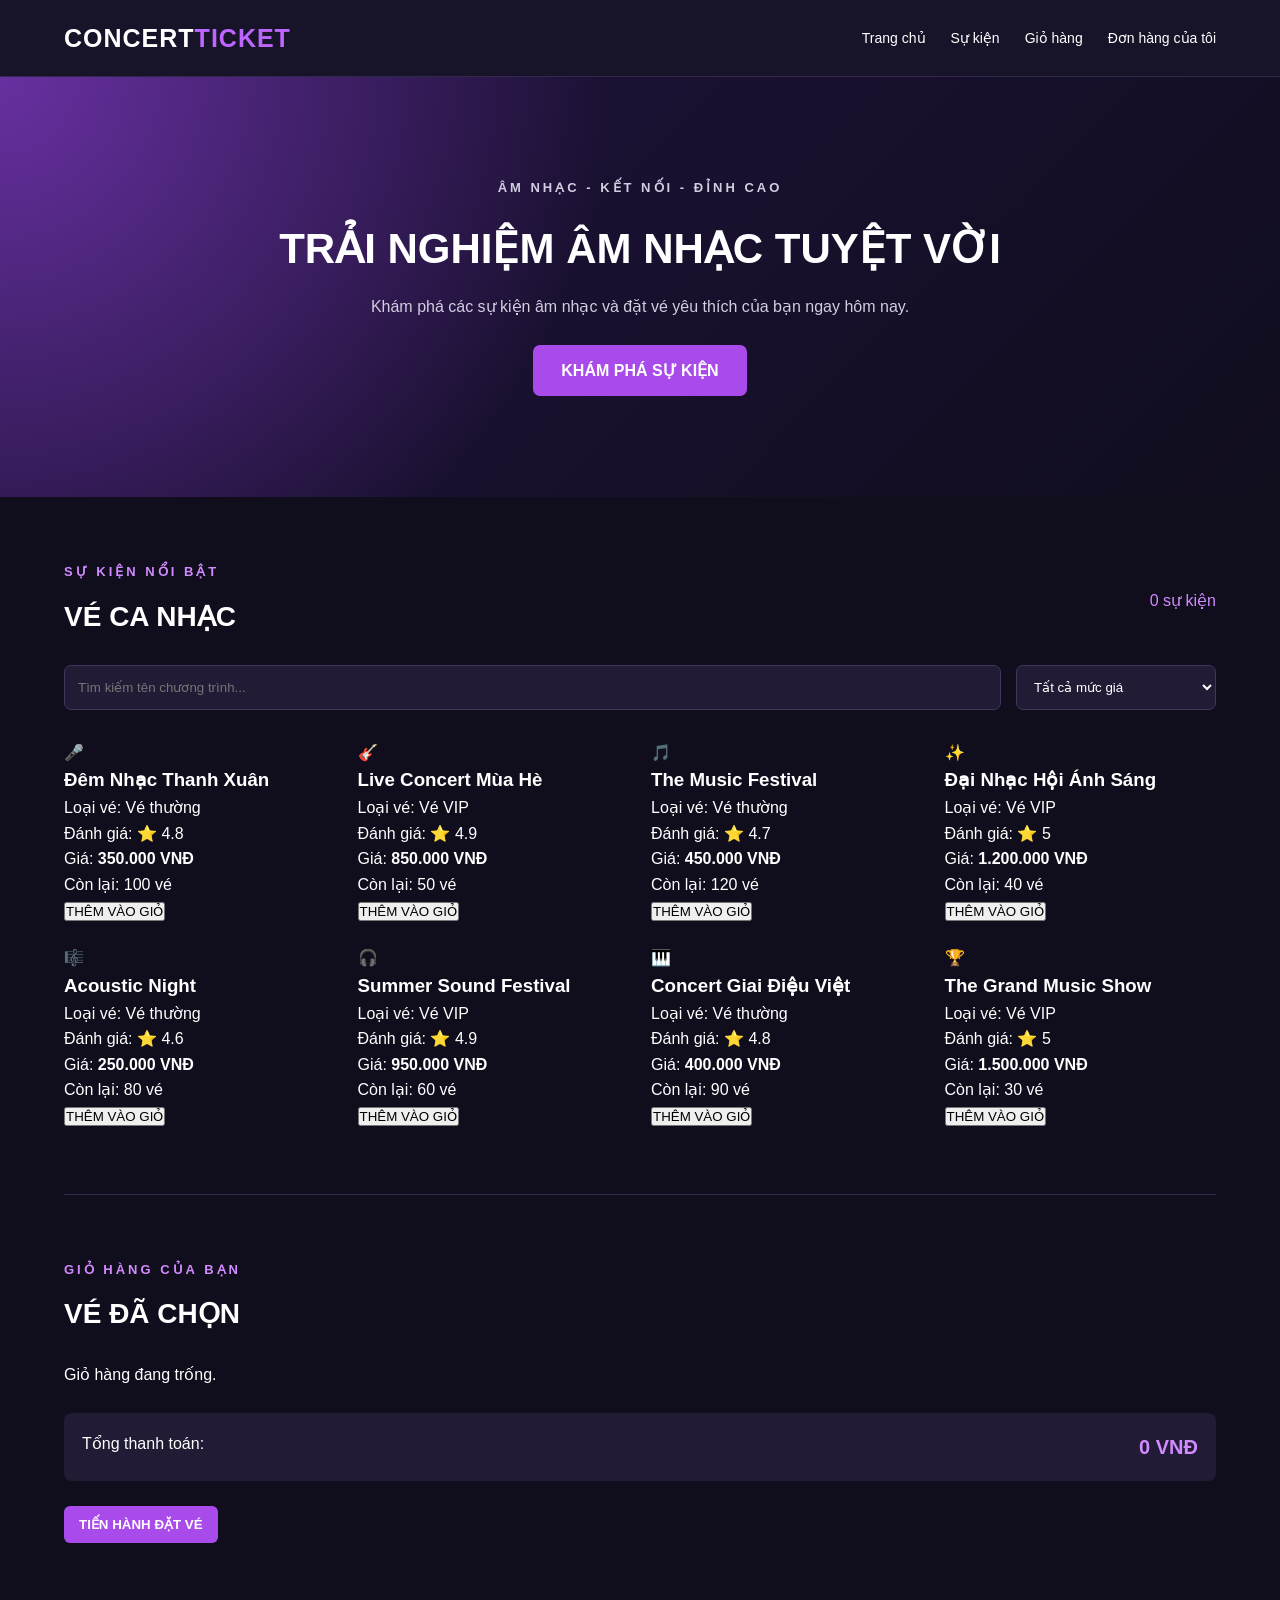
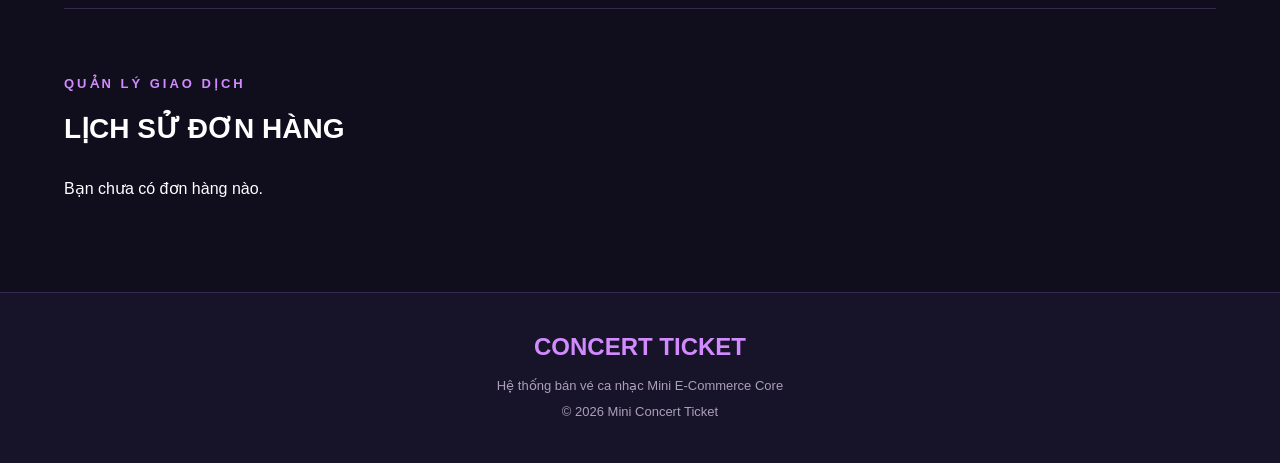
<file: index.html>
<!DOCTYPE html>
<html lang="vi">
<head>
    <meta charset="UTF-8">
    <meta http-equiv="refresh" content="0; url=web/index.html">
    <meta name="viewport" content="width=device-width, initial-scale=1.0">
    <title>Mini Concert Ticket</title>
</head>
<body>
    <p>Đang chuyển đến website bán vé...</p>
    <a href="web/index.html">Bấm vào đây nếu trang không tự chuyển.</a>
</body>
</html>
</file>
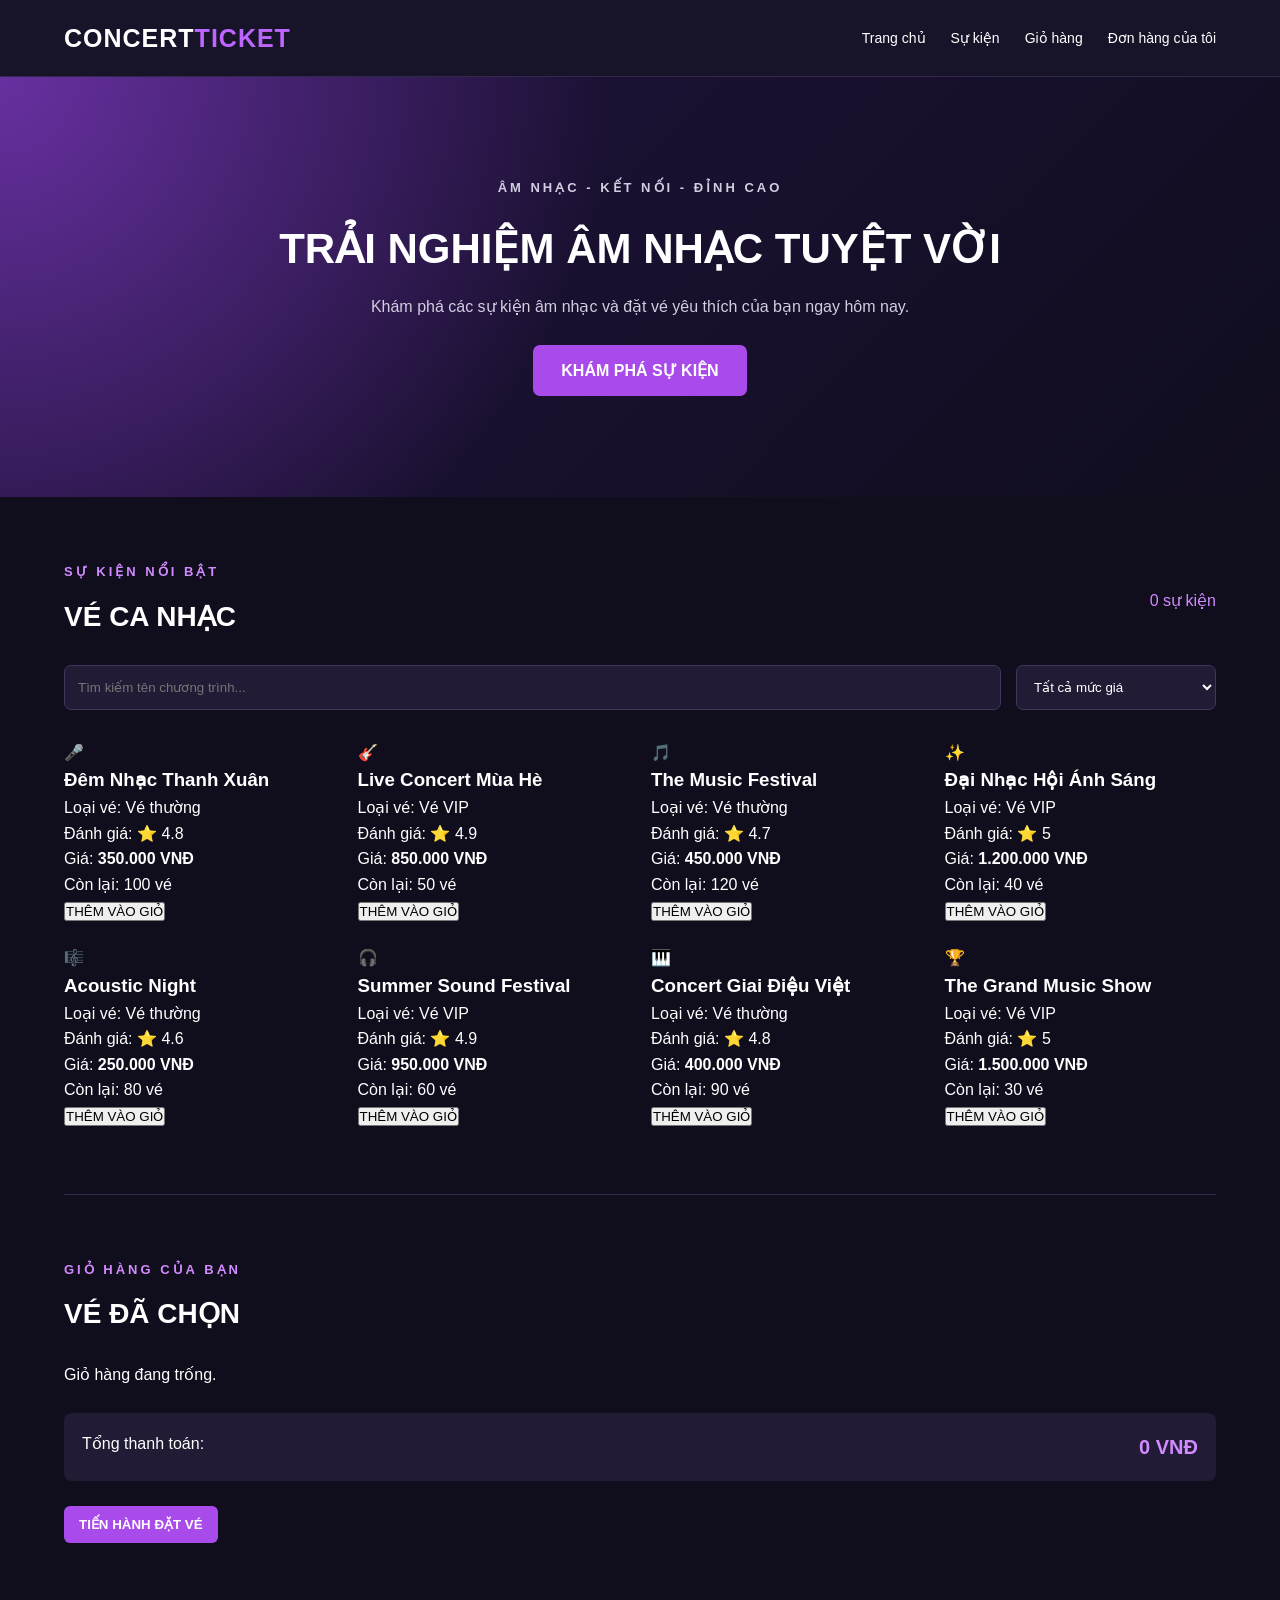
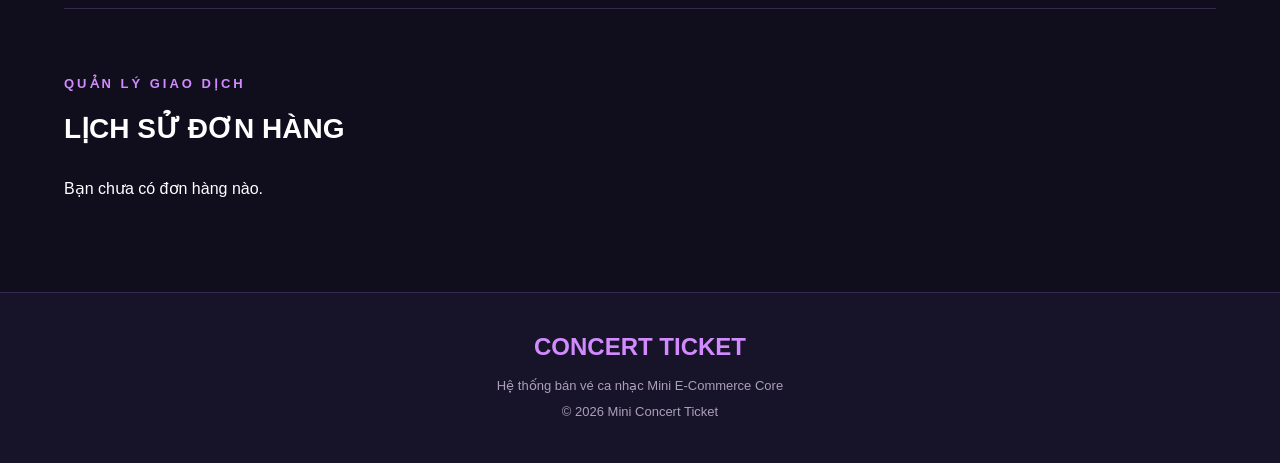
<file: web/index.html>
<!DOCTYPE html>
<html lang="vi">
<head>
    <meta charset="UTF-8">
    <meta name="viewport" content="width=device-width, initial-scale=1.0">
    <title>Mini Concert Ticket - Đặt vé ca nhạc</title>
    <link rel="stylesheet" href="style.css">
</head>
<body>

    <header class="header">
        <div class="container nav">
            <h1 class="logo">CONCERT<span>TICKET</span></h1>

            <nav>
                <a href="#home">Trang chủ</a>
                <a href="#events">Sự kiện</a>
                <a href="#cart">Giỏ hàng</a>
                <a href="#orders">Đơn hàng của tôi</a>
            </nav>
        </div>
    </header>

    <section class="hero" id="home">
        <div class="hero-content">
            <p class="subtitle">ÂM NHẠC - KẾT NỐI - ĐỈNH CAO</p>
            <h2>TRẢI NGHIỆM ÂM NHẠC TUYỆT VỜI</h2>
            <p>
                Khám phá các sự kiện âm nhạc và đặt vé yêu thích
                của bạn ngay hôm nay.
            </p>
            <a href="#events" class="hero-button">KHÁM PHÁ SỰ KIỆN</a>
        </div>
    </section>

    <main class="container">

        <section class="events-section" id="events">
            <div class="section-heading">
                <div>
                    <p class="subtitle">SỰ KIỆN NỔI BẬT</p>
                    <h2>VÉ CA NHẠC</h2>
                </div>
                <span id="event-count">0 sự kiện</span>
            </div>

            <div class="filter-bar">
                <input
                    type="text"
                    id="search-input"
                    placeholder="Tìm kiếm tên chương trình..."
                >

                <select id="price-filter">
                    <option value="all">Tất cả mức giá</option>
                    <option value="low">Dưới 500.000 VNĐ</option>
                    <option value="medium">500.000 - 1.000.000 VNĐ</option>
                    <option value="high">Trên 1.000.000 VNĐ</option>
                </select>
            </div>

            <div class="event-grid" id="product-list"></div>
        </section>

        <section class="cart-section" id="cart">
            <div class="section-heading">
                <div>
                    <p class="subtitle">GIỎ HÀNG CỦA BẠN</p>
                    <h2>VÉ ĐÃ CHỌN</h2>
                </div>
            </div>

            <div id="cart-list">
                <p class="empty-cart">Giỏ hàng đang trống.</p>
            </div>

            <div class="cart-total">
                <span>Tổng thanh toán:</span>
                <strong id="cart-total">0 VNĐ</strong>
            </div>

            <button id="checkout-button" class="checkout-button">
                TIẾN HÀNH ĐẶT VÉ
            </button>
        </section>

        <section class="orders-section" id="orders">
            <div class="section-heading">
                <div>
                    <p class="subtitle">QUẢN LÝ GIAO DỊCH</p>
                    <h2>LỊCH SỬ ĐƠN HÀNG</h2>
                </div>
            </div>

            <div id="order-list">
                <p class="empty-cart">Bạn chưa có đơn hàng nào.</p>
            </div>

            <div id="order-detail" class="order-detail"></div>
        </section>

    </main>

    <footer class="footer">
        <h2>CONCERT TICKET</h2>
        <p>Hệ thống bán vé ca nhạc Mini E-Commerce Core</p>
        <p>© 2026 Mini Concert Ticket</p>
    </footer>

    <script src="app.js"></script>
</body>
</html>
</file>
<file: web/style.css>
/* ========================================
   MINI CONCERT TICKET - STYLE.CSS
======================================== */

* {
    margin: 0;
    padding: 0;
    box-sizing: border-box;
}

html {
    scroll-behavior: smooth;
}

body {
    font-family: Arial, Helvetica, sans-serif;
    background: #100d1d;
    color: #ffffff;
    line-height: 1.6;
}

.container {
    width: 90%;
    max-width: 1200px;
    margin: auto;
}

/* HEADER */

.header {
    background: #171329;
    padding: 18px 0;
    position: sticky;
    top: 0;
    z-index: 100;
    border-bottom: 1px solid #30294b;
}

.nav {
    display: flex;
    justify-content: space-between;
    align-items: center;
    gap: 20px;
}

.logo {
    font-size: 25px;
    color: #ffffff;
    letter-spacing: 1px;
}

.logo span {
    color: #bd65ff;
}

nav {
    display: flex;
    gap: 25px;
    flex-wrap: wrap;
}

nav a {
    color: #ffffff;
    text-decoration: none;
    font-size: 14px;
    transition: 0.3s;
}

nav a:hover {
    color: #bd65ff;
}

/* HERO */

.hero {
    min-height: 420px;
    display: flex;
    align-items: center;
    justify-content: center;
    text-align: center;
    padding: 60px 20px;
    background:
        radial-gradient(circle at top left, #6730a0, transparent 45%),
        linear-gradient(135deg, #21133f, #100d1d);
}

.hero-content {
    max-width: 750px;
}

.subtitle {
    color: #d28aff;
    font-size: 13px;
    font-weight: bold;
    letter-spacing: 3px;
    margin-bottom: 12px;
}

.hero h2 {
    font-size: 42px;
    line-height: 1.2;
    margin-bottom: 20px;
}

.hero p {
    color: #d2cde0;
    margin-bottom: 25px;
}

.hero-button {
    display: inline-block;
    padding: 13px 28px;
    background: #a94bea;
    color: white;
    text-decoration: none;
    border-radius: 7px;
    font-weight: bold;
    transition: 0.3s;
}

.hero-button:hover {
    background: #c16aff;
    transform: translateY(-2px);
}

/* SECTION */

.events-section,
.cart-section,
.orders-section {
    padding: 65px 0;
}

.section-heading {
    display: flex;
    justify-content: space-between;
    align-items: center;
    gap: 20px;
    margin-bottom: 25px;
}

.section-heading h2 {
    font-size: 28px;
}

.section-heading span {
    color: #d28aff;
}

/* FILTER */

.filter-bar {
    display: flex;
    gap: 15px;
    margin-bottom: 30px;
}

.filter-bar input,
.filter-bar select {
    padding: 13px;
    border: 1px solid #42365e;
    border-radius: 7px;
    background: #211b35;
    color: white;
    outline: none;
}

.filter-bar input {
    flex: 1;
}

.filter-bar input:focus,
.filter-bar select:focus {
    border-color: #bd65ff;
}

/* EVENT CARDS */

.event-grid {
    display: grid;
    grid-template-columns: repeat(4, 1fr);
    gap: 22px;
}

.event-card {
    background: #1d1830;
    border: 1px solid #35294f;
    border-radius: 12px;
    overflow: hidden;
    transition: 0.3s;
}

.event-card:hover {
    transform: translateY(-5px);
    border-color: #bd65ff;
}

.event-image {
    height: 145px;
    display: flex;
    align-items: center;
    justify-content: center;
    font-size: 65px;
    background: linear-gradient(135deg, #52277a, #21133f);
}

.event-info {
    padding: 18px;
}

.event-info h3 {
    font-size: 17px;
    min-height: 50px;
    margin-bottom: 10px;
}

.event-type {
    display: inline-block;
    padding: 4px 10px;
    background: #3a2454;
    color: #dba8ff;
    border-radius: 20px;
    font-size: 12px;
}

.event-price {
    color: #d28aff;
    font-size: 18px;
    font-weight: bold;
    margin-top: 13px;
}

.event-stock {
    color: #b9b1c9;
    font-size: 13px;
    margin: 8px 0 15px;
}

.add-cart-button,
.checkout-button {
    border: none;
    background: #a94bea;
    color: white;
    padding: 11px 15px;
    border-radius: 6px;
    cursor: pointer;
    font-weight: bold;
    transition: 0.3s;
}

.add-cart-button {
    width: 100%;
}

.add-cart-button:hover,
.checkout-button:hover {
    background: #c16aff;
}

.add-cart-button:disabled {
    background: #625b6c;
    cursor: not-allowed;
}

/* CART */

.cart-section {
    border-top: 1px solid #35294f;
}

#cart-list {
    display: flex;
    flex-direction: column;
    gap: 15px;
}

.cart-item {
    display: flex;
    justify-content: space-between;
    align-items: center;
    gap: 20px;
    padding: 20px;
    background: #1d1830;
    border: 1px solid #35294f;
    border-radius: 9px;
}

.cart-item h3 {
    margin-bottom: 7px;
}

.cart-item p {
    color: #c8bfd7;
    font-size: 14px;
}

.remove-button {
    background: #49345f;
    color: white;
    border: none;
    padding: 7px 12px;
    margin: 3px;
    border-radius: 5px;
    cursor: pointer;
}

.remove-button:hover {
    background: #8b42b7;
}

.cart-total {
    display: flex;
    justify-content: space-between;
    margin: 25px 0;
    padding: 18px;
    background: #211b35;
    border-radius: 8px;
}

.cart-total strong {
    color: #d28aff;
    font-size: 20px;
}

/* ORDERS */

.orders-section {
    border-top: 1px solid #35294f;
}

#order-list {
    display: flex;
    flex-direction: column;
    gap: 15px;
}

.order-card {
    display: flex;
    justify-content: space-between;
    align-items: center;
    gap: 20px;
    padding: 20px;
    background: #1d1830;
    border: 1px solid #49345f;
    border-radius: 9px;
}

.order-card h3 {
    color: #d28aff;
    margin-bottom: 8px;
}

.order-card p {
    color: #d2cde0;
    font-size: 14px;
    margin: 4px 0;
}

.order-detail {
    margin-top: 25px;
}

.order-detail-card {
    padding: 25px;
    background: #1d1830;
    border: 1px solid #67408c;
    border-radius: 10px;
}

.order-detail-card h2 {
    color: #d28aff;
    margin-bottom: 18px;
}

.order-detail-card h3 {
    margin: 20px 0 12px;
}

.order-detail-card p {
    color: #d2cde0;
    margin: 7px 0;
}

.order-items {
    display: flex;
    flex-direction: column;
    gap: 12px;
}

.order-item {
    display: flex;
    justify-content: space-between;
    align-items: center;
    gap: 20px;
    padding: 15px;
    background: #29213e;
    border-radius: 7px;
}

.order-item strong:last-child {
    color: #d28aff;
}

.order-grand-total {
    text-align: right;
    color: #d28aff;
    border-top: 1px solid #49345f;
    padding-top: 18px;
}

.empty-cart {
    color: #aaa0b9;
    padding: 20px;
    background: #1d1830;
    border-radius: 8px;
}

/* FOOTER */

.footer {
    text-align: center;
    padding: 35px 20px;
    background: #171329;
    border-top: 1px solid #35294f;
}

.footer h2 {
    color: #d28aff;
    margin-bottom: 10px;
}

.footer p {
    color: #aaa0b9;
    font-size: 13px;
    margin: 5px;
}

/* RESPONSIVE */

@media (max-width: 950px) {
    .event-grid {
        grid-template-columns: repeat(2, 1fr);
    }

    .nav {
        flex-direction: column;
    }
}

@media (max-width: 600px) {
    .container {
        width: 94%;
    }

    .hero h2 {
        font-size: 29px;
    }

    nav {
        justify-content: center;
        gap: 12px;
    }

    .filter-bar {
        flex-direction: column;
    }

    .event-grid {
        grid-template-columns: 1fr;
    }

    .cart-item,
    .order-card,
    .order-item {
        flex-direction: column;
        align-items: flex-start;
    }

    .section-heading {
        align-items: flex-start;
        flex-direction: column;
    }

    .cart-total {
        gap: 10px;
        flex-direction: column;
    }

    .order-grand-total {
        text-align: left;
    }
}
.order-actions {
    display: flex;
    gap: 10px;
    flex-wrap: wrap;
}

.delete-order-button {
    background: #c0394b;
    color: white;
    border: none;
    padding: 11px 15px;
    border-radius: 6px;
    cursor: pointer;
    font-weight: bold;
}

.delete-order-button:hover {
    background: #e04b5d;
}
</file>
